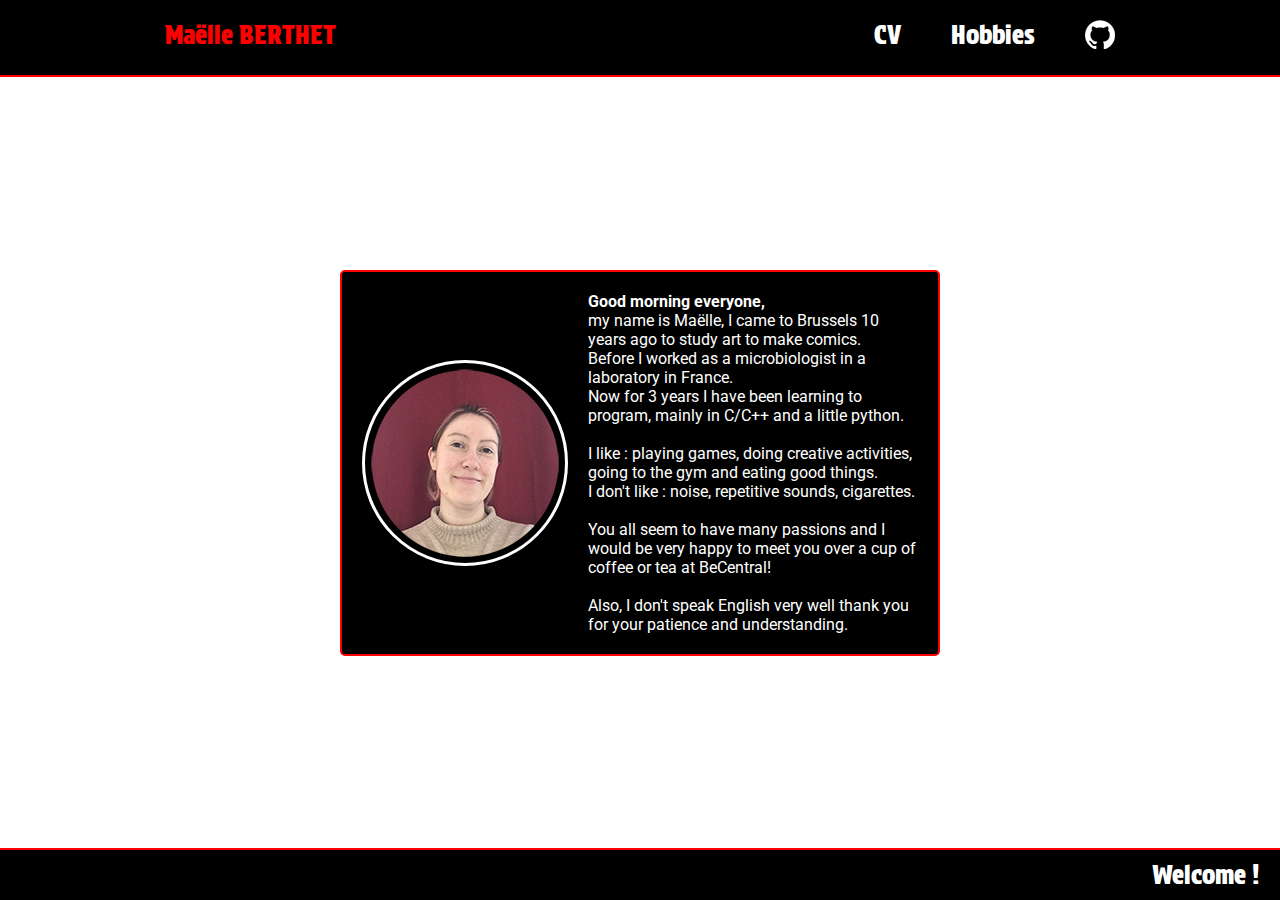
<file: index.html>
<!DOCTYPE html>
<html lang='en'>
  <head>
    <meta charset='UTF-8'/>
    <title>Maelle Berthet</title>
    <link rel='stylesheet' href='styles.css'/>
    <link rel="preconnect" href="https://fonts.googleapis.com">
    <link rel="preconnect" href="https://fonts.gstatic.com" crossorigin>
    <link rel="preconnect" href="https://fonts.googleapis.com">
<link rel="preconnect" href="https://fonts.gstatic.com" crossorigin>
<link rel="preconnect" href="https://fonts.googleapis.com">
<link rel="preconnect" href="https://fonts.gstatic.com" crossorigin>
<link href="https://fonts.googleapis.com/css2?family=Roboto:wght@300;400&display=swap" rel="stylesheet">
<link href="https://fonts.googleapis.com/css2?family=Protest+Strike&display=swap" rel="stylesheet">

  </head>

  <body>
    <div class="page">
        <header>
            <div class="menu-container">
                <nav class="menu">
                    <div class="name"><a href="index.html" class="red-link">Maëlle BERTHET</a></div>
                    <div class="cv"><a href="cv.html" class="white-link">CV</a></div>
                    <div class="hobbies"><a href="hobbies.html"  class="white-link">Hobbies</a></div>
                    <div class="github"><a href="https://github.com/Murmure0"><img src="images/github-mark-white-little.png" alt="github logo"></a></div>
                </nav>
            </div>
        </header>



        <div class="content">
            <div class="presentation">
                <img src="images/me2-small.png" alt="photo Maelle Berthet" class="small-photo">
                <p class="txt-presentation"><strong>Good morning everyone,</strong><br>
                    my name is Maëlle, I came to Brussels 10 years ago to study art to make comics.<br> Before I worked as a microbiologist in a laboratory in France.<br>
                    Now for 3 years I have been learning to program, mainly in C/C++ and a little python.<br><br>
                    I like : playing games, doing creative activities, going to the gym and eating good things.<br>
                    I don't like : noise, repetitive sounds, cigarettes.<br><br>
                    
                    You all seem to have many passions and I would be very happy to meet you over a cup of coffee or tea at BeCentral!<br><br>
                    
                    Also, I don't speak English very well thank you for your patience and understanding.</p>
            </div>
        </div>
        
        <footer>
            <div class="txt-footer-container">
                <p class="txt-footer">Welcome !</p>
            </div>
        </footer>
    </div>
  </body>

</html>
</file>
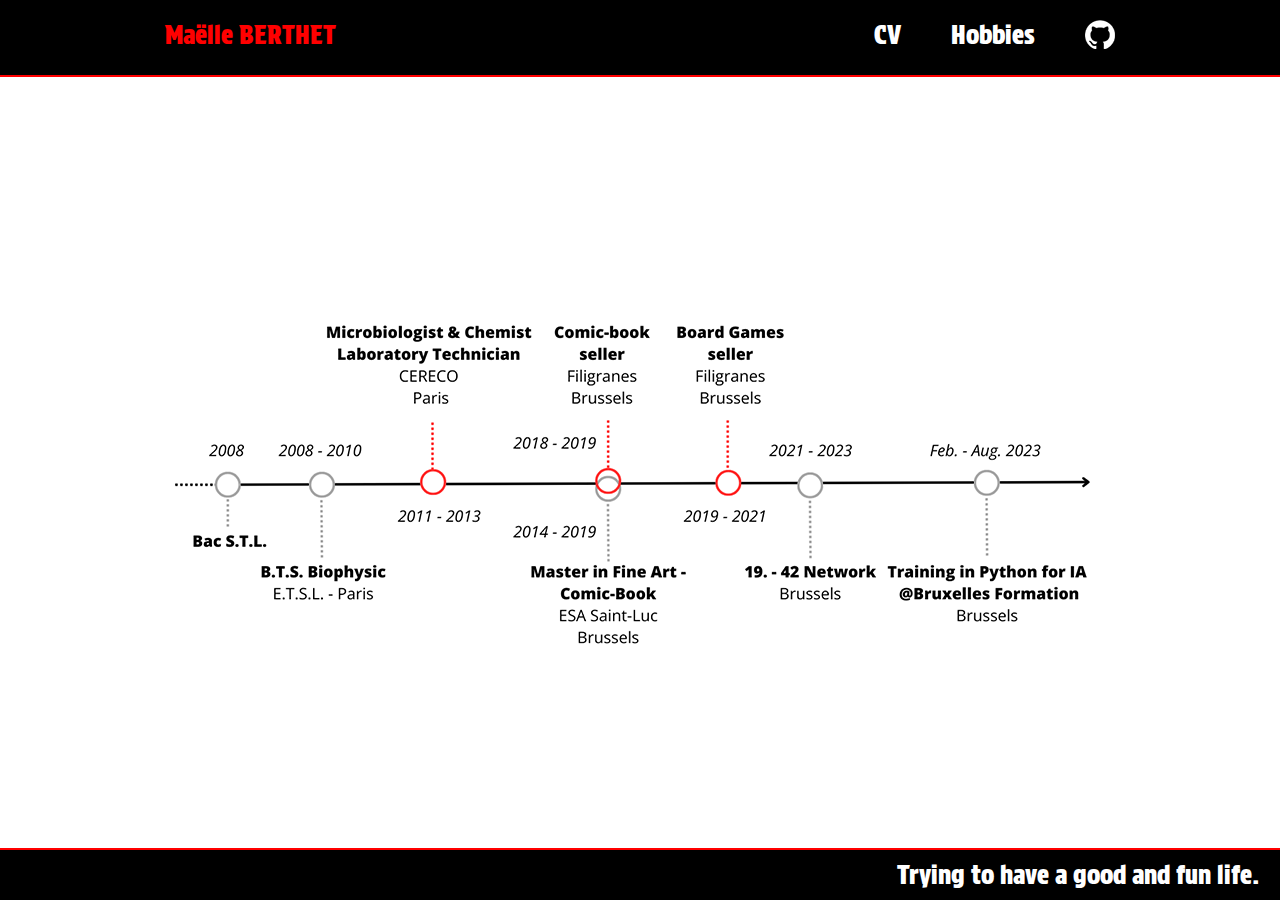
<file: cv.html>
<!DOCTYPE html>
<html lang='en'>
  <head>
    <meta charset='UTF-8'/>
    <title>Maelle Berthet</title>
    <link rel='stylesheet' href='styles.css'/>
    <link rel="preconnect" href="https://fonts.googleapis.com">
    <link rel="preconnect" href="https://fonts.gstatic.com" crossorigin>
    <link rel="preconnect" href="https://fonts.googleapis.com">
<link rel="preconnect" href="https://fonts.gstatic.com" crossorigin>
<link href="https://fonts.googleapis.com/css2?family=Josefin+Sans:ital,wght@1,700&display=swap" rel="stylesheet"> 
<link href="https://fonts.googleapis.com/css2?family=Protest+Strike&display=swap" rel="stylesheet">

  </head>

  <body>
    <div class="page">
      <header>
          <div class="menu-container">
              <nav class="menu">
                  <div class="name"><a href="index.html" class="red-link">Maëlle BERTHET</a></div>
                  <div class="cv"><a href="cv.html" class="white-link">CV</a></div>
                  <div class="hobbies"><a href="hobbies.html"  class="white-link">Hobbies</a></div>
                  <div class="github"><a href="https://github.com/Murmure0"><img src="images/github-mark-white-little.png"  alt="github logo"></a></div>
              </nav>
          </div>
      </header>



      <div class="content">
          <div class="CV-container">
              <img src="images/CV.png" class="CV"> 
          </div>
      </div>
      
      <footer>
          <div class="txt-footer-container">
              <p class="txt-footer">Trying to have a good and fun life.</p>
          </div>
      </footer>
  </body>

</html>
</file>
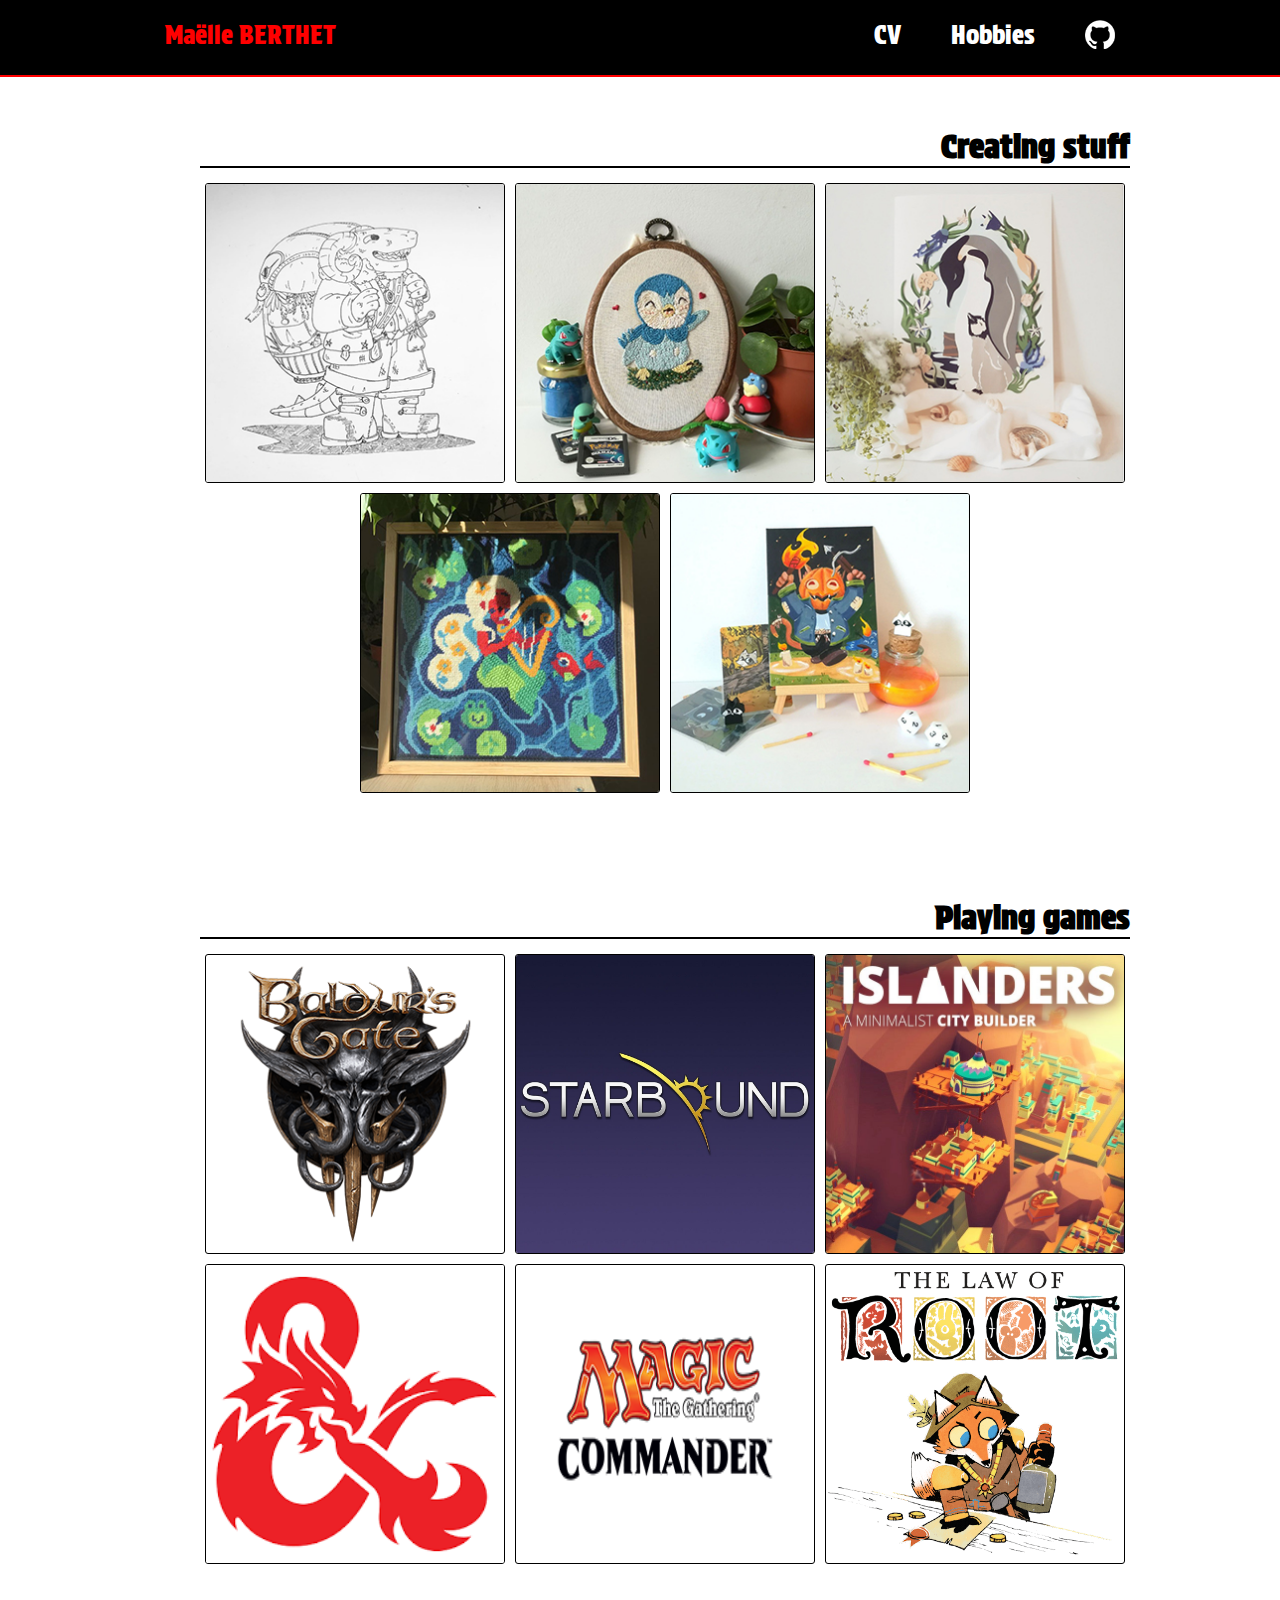
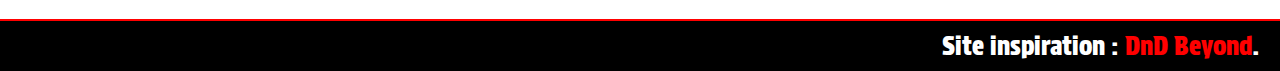
<file: hobbies.html>
<!DOCTYPE html>
<html lang='en'>
  <head>
    <meta charset='UTF-8'/>
    <title>Maelle Berthet</title>
    <link rel='stylesheet' href='styles.css'/>
    <link rel="preconnect" href="https://fonts.googleapis.com">
    <link rel="preconnect" href="https://fonts.gstatic.com" crossorigin>
    <link rel="preconnect" href="https://fonts.googleapis.com">
<link rel="preconnect" href="https://fonts.gstatic.com" crossorigin>
<link href="https://fonts.googleapis.com/css2?family=Josefin+Sans:ital,wght@1,700&display=swap" rel="stylesheet"> 
<link href="https://fonts.googleapis.com/css2?family=Protest+Strike&display=swap" rel="stylesheet">

  </head>

  <body>
    <div class="page">
      <header>
          <div class="menu-container">
              <nav class="menu">
                  <div class="name"><a href="index.html" class="red-link">Maëlle BERTHET</a></div>
                  <div class="cv"><a href="cv.html" class="white-link">CV</a></div>
                  <div class="hobbies"><a href="hobbies.html"  class="white-link">Hobbies</a></div>
                  <div class="github"><a href="https://github.com/Murmure0"><img src="images/github-mark-white-little.png"  alt="github logo"></a></div>
              </nav>
          </div>
      </header>



      <div class="content">
          <div class="hobbies">

            <section class="creative">
              <h1>Creating stuff</h1>
              <div class="creative-img">
                <img src="images/adventurer.jpg" alt="drawing">
                <img src="images/broderie.jpg" alt="embrodering">
                <img src="images/ppdcp.jpg" alt="paper-cut">
                <img src="images/canva.jpg" alt="embrodering">
                <img src="images/root.jpg" alt="painting">
              </div>
            </section>

            <section class="games">
              <h1>Playing games</h1>
              <div class="creative-img">
                <img src="images/bg3_logo.png" alt="logo baldur's gate 3">
                <img src="images/starbound.jpg" alt="logo starbound">
                <img src="images/islanders.jpg" alt="logo islanders">
                <img src="images/dnd.png" alt="DnD">
                <img src="images/magic.png" alt="Magic TG">
                <img src="images/root-game.png" alt="Root">
              </div>
            </section>

          </div>
      </div>
      
      <footer>
          <div class="txt-footer-container">
              <p class="txt-footer">Site inspiration : <a href="https://www.dndbeyond.com/" class="red-link">DnD Beyond</a>.</p>
          </div>
      </footer>
  </body>

</html>
</file>
<file: styles.css>
* {
    margin:0px;
    padding: 0px;
    box-sizing: border-box;
}

/* ------------------------------------ HEADER ----------------------------------------------- */

.page {
    height: 100%;
    display: flex;
    flex-direction: column;
    justify-content: space-between;
    min-height: 100vh;
}

.menu-container {
    color: rgb(255, 0, 0);
    background-color: black;
    border-bottom: 2px solid red;
    
    padding: 20px;
    display: flex;
    justify-content: center;
    
    font-family: 'Protest Strike', Arial, Helvetica, sans-serif;
    font-size: 25px;
}

.menu {
    width: 950px;
    display: flex;
    justify-content: space-around;
}

.cv {
    margin-left: auto;
}

.hobbies {
    margin-left: 50px;
}

.github {
    margin-left: 50px;
}

.white-link {
    color: rgb(255, 255, 255);
    text-decoration: none;
}

.red-link {
    color: rgb(255, 0, 0);
    text-decoration: none;
}

/* ------------------------------------ CONTENT ----------------------------------------------- */

.content {
    display: flex;
    justify-content: center;
}

/* ------------------------------------ FOOTER ----------------------------------------------- */

.txt-footer-container {
    color: white;
    background-color: black;
    border-top: 2px solid red;
    padding: 10px;
    padding-right: 20px;
    
    display: flex;
    justify-content: right;
    font-family: 'Protest Strike', Arial, Helvetica, sans-serif;
    font-size: 25px;
}

/* ------------------------------------ INDEX ----------------------------------------------- */

.presentation {
    color: white;
    background-color: black;
    
    width: 600px;
    padding: 20px;
    margin: 50px;
    border: 2px solid red;
    border-radius: 5px; 
    
    display: flex;
    justify-content: center;
    align-items: center;
    font-family: 'Roboto', sans-serif;
}

.small-photo {
    margin-right: 20px;
    border-radius: 50%;
    border: 3px solid rgb(255, 255, 255);
}

.txt-presentation {
    flex: 1;
}
/* ------------------------------------ HOBBIES ----------------------------------------------- */

.hobbies, 
.creative,
.games,
.creative-img {
    display: flex;
    flex-wrap: wrap;
    justify-content: center;
}

.creative,
.games {
    width: 930px;
    margin: 50px;
    position: relative;
}

.creative h1,
.games h1 {
    font-family: 'Protest Strike', Arial, Helvetica, sans-serif;
    right: 0;
    text-align: right; 
    width: 100%;
    margin-bottom: 10px;
}

.creative h1::after,
.games h1::after {
    content: '';
    display: block;
    width: 100%;
    height: 2px;
    background-color: black;

    bottom: -5px;
    left: 0;
}
.creative-img img{
    border: 1px solid rgb(0, 0, 0);
    margin: 5px;
    height: 300px;
    width: 300px;
    border-radius: 3px;
}
</file>
